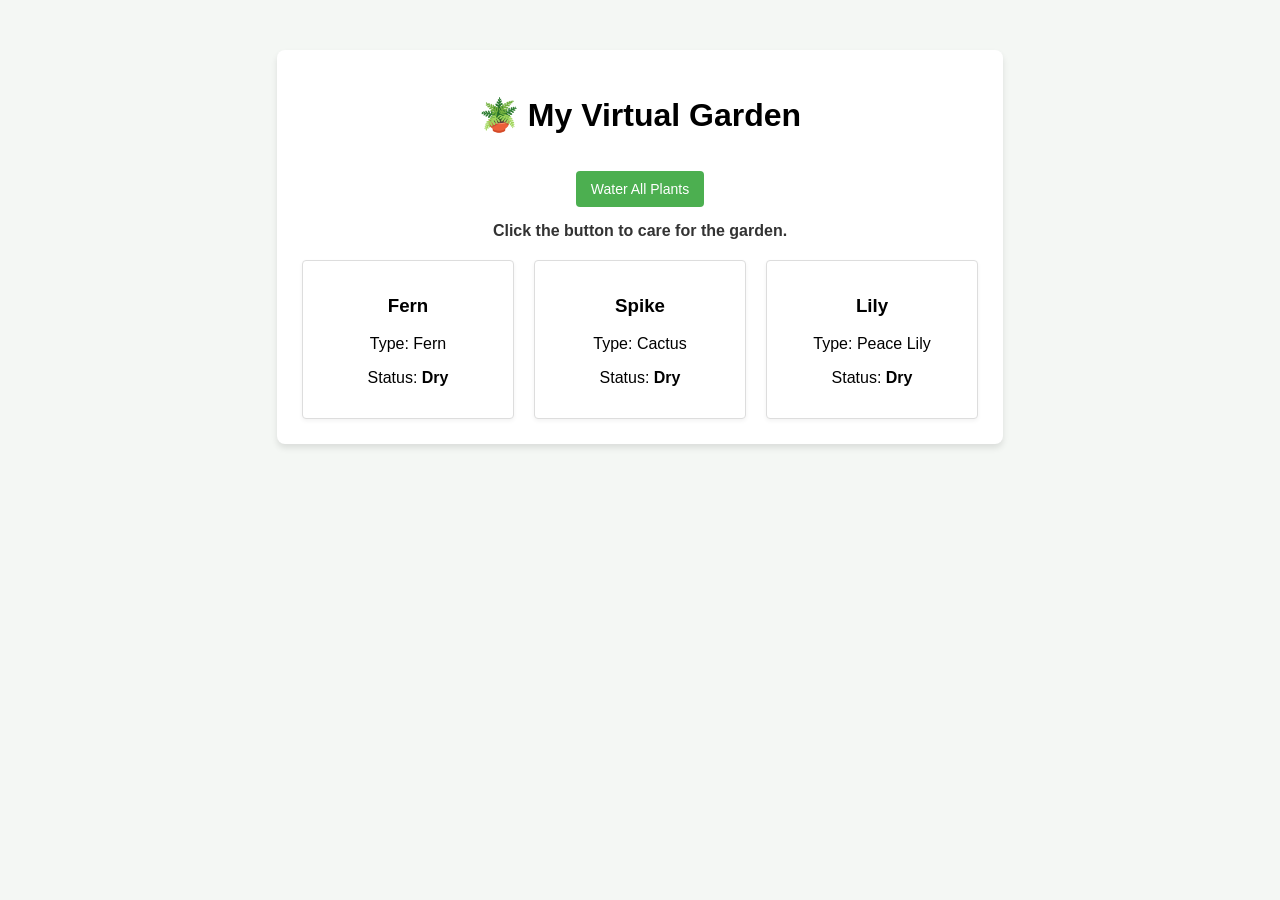
<file: week-9/index.html>
<!DOCTYPE html>
<html lang="en">

<head>
  <meta charset="UTF-8">
  <title>Virtual Plant Garden</title>
  <!-- This links your new standalone CSS file! -->
  <link rel="stylesheet" href="style.css">
</head>

<body>

  <div class="garden-container">
    <h1>🪴 My Virtual Garden</h1>
    <button id="water-all-btn">Water All Plants</button>
    <p id="statusMsg">Click the button to care for the garden.</p>
    <div id="displayArea"></div>
  </div>

  <script src="app.js"></script>
</body>

</html>
</file>
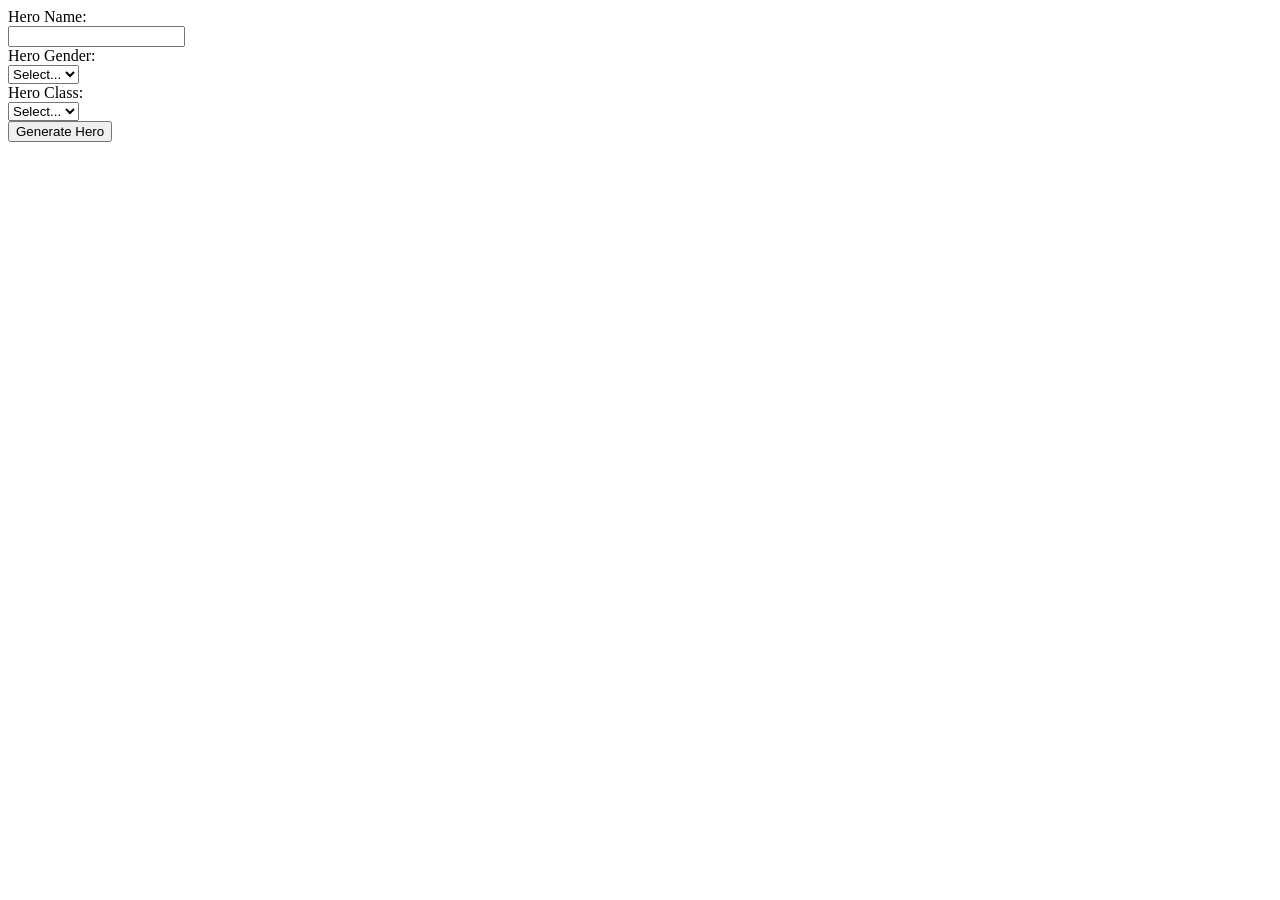
<file: week-2/character-generator/index.html>
<!DOCTYPE html>
<html>
  <head>
    <!--
    Pragmatic JavaScript
    Chapter 1
    Programming Assignment

    Author:
    Date:
    Filename:
  -->
    <title>Roleplay Character Generator</title>
    <link rel="stylesheet" type="text/css" href="styles.css" />
  </head>
  <body>
    <div id="mainContainer">
      <form id="characterForm">
        <label for="heroName">Hero Name:</label><br />
        <input type="text" id="heroName" name="heroName" required /><br />
        <label for="heroGender">Hero Gender:</label><br />
        <select id="heroGender" name="heroGender" required>
          <option value="">Select...</option>
          <option value="male">Male</option>
          <option value="female">Female</option>
          <option value="other">Other</option></select>
          <br />
        <label for="heroClass">Hero Class:</label><br />
        <select id="heroClass" name="heroClass" required>
          <option value="">Select...</option>
          <option value="warrior">Warrior</option>
          <option value="mage">Mage</option>
          <option value="rogue">Rogue</option></select>
          <br />
        <button id="generateHero">Generate Hero</button>
      </form>

      <div id="characterOutput"></div>
    </div>

    <script src="script.js"></script>
  </body>
</html>
</file>
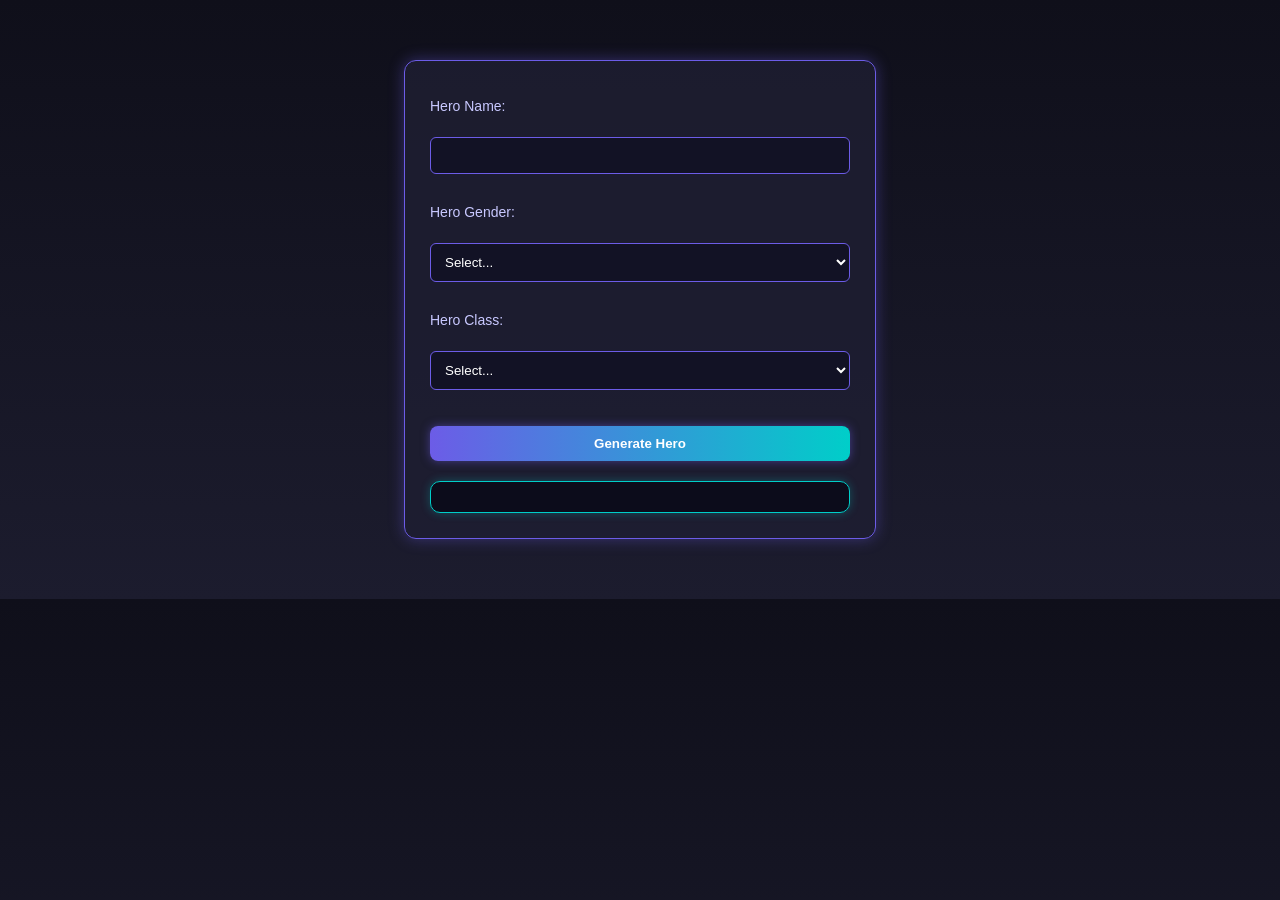
<file: week-2/project-2/index.html>
<!DOCTYPE html>
<html>
  <head>
    <!--
    Pragmatic JavaScript
    Chapter 1
    Programming Assignment

    Author: Jennifer Snyder
    Date: 04/01/2026
    Filename: index.html
  -->
    <title>Roleplay Character Generator</title>
    <link rel="stylesheet" type="text/css" href="styles.css" />
  </head>
  <body>
    <div id="mainContainer">
      <form id="characterForm">
        <label for="heroName">Hero Name:</label><br />
        <input type="text" id="heroName" name="heroName" required /><br />
        <label for="heroGender">Hero Gender:</label><br />
        <select id="heroGender" name="heroGender" required>
          <option value="">Select...</option>
          <option value="male">Male</option>
          <option value="female">Female</option>
          <option value="other">Other</option></select>
          <br />
        <label for="heroClass">Hero Class:</label><br />
        <select id="heroClass" name="heroClass" required>
          <option value="">Select...</option>
          <option value="warrior">Warrior</option>
          <option value="mage">Mage</option>
          <option value="rogue">Rogue</option></select>
          <br />
        <button id="generateHero">Generate Hero</button>
      </form>

      <div id="characterOutput"></div>
    </div>

    <script src="script.js"></script>
  </body>
</html>
</file>
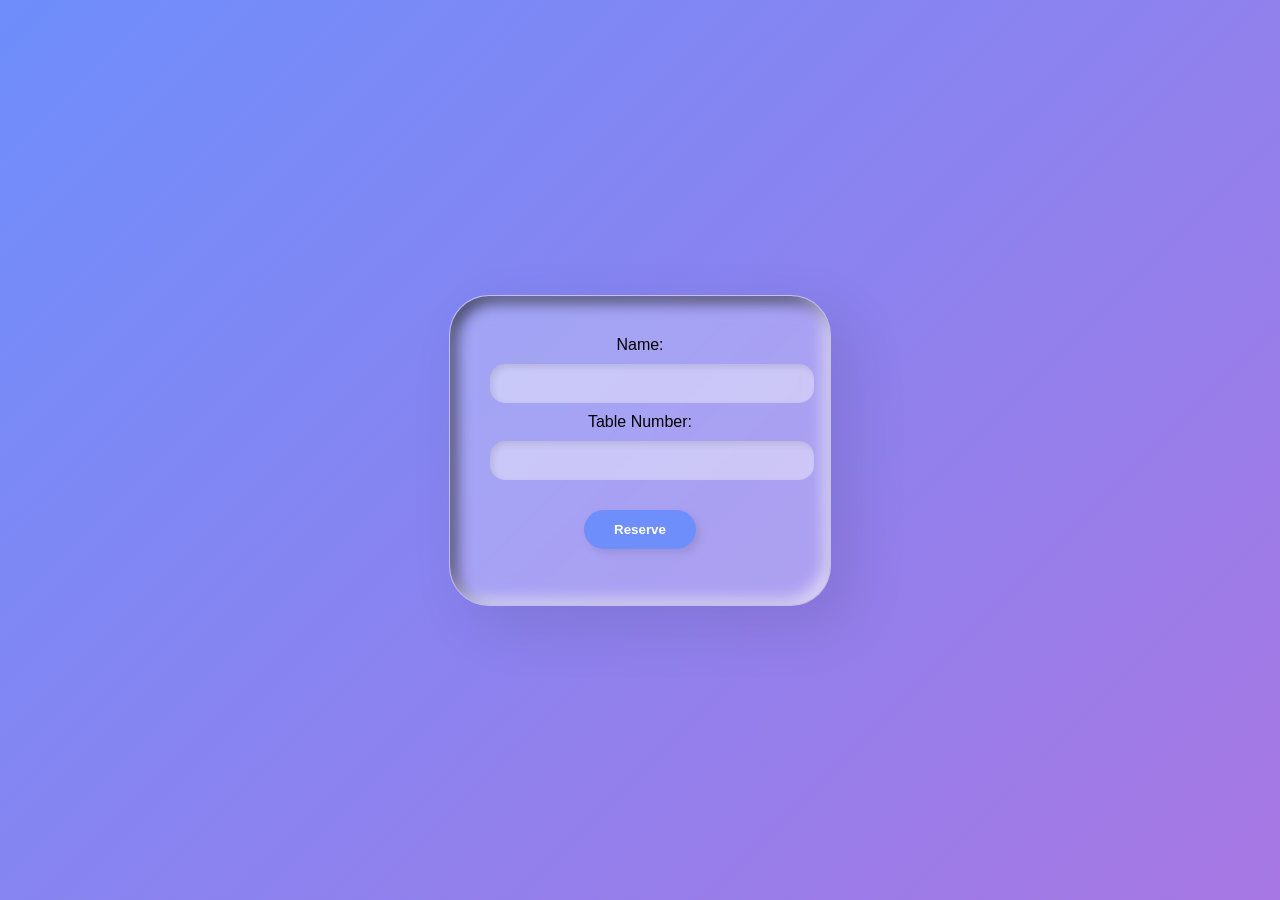
<file: week-5/project-5/index.html>
<!DOCTYPE html>
<html>
  <head>
    <!--
      Pragmatic JavaScript
      Chapter 2
      Programming Assignment

      Author: Jennifer Snyder
      Date: 04/26/2026
      Filename: index.html
    -->
    <title>Table Reservation</title>
    <link rel="stylesheet" type="text/css" href="styles.css" />
  </head>
  <body>
    <div class="form-container">
      <form id="reservationForm">
        <label for="name">Name:</label><br />
        <input type="text" id="name" name="name" /><br />
        <label for="tableNumber">Table Number:</label><br />
        <input type="number" id="tableNumber" name="tableNumber" /><br />
        <input type="submit" value="Reserve" />
      </form>
      <p id="message"></p>
    </div>
    <script src="script.js"></script>
  </body>
</html>
</file>
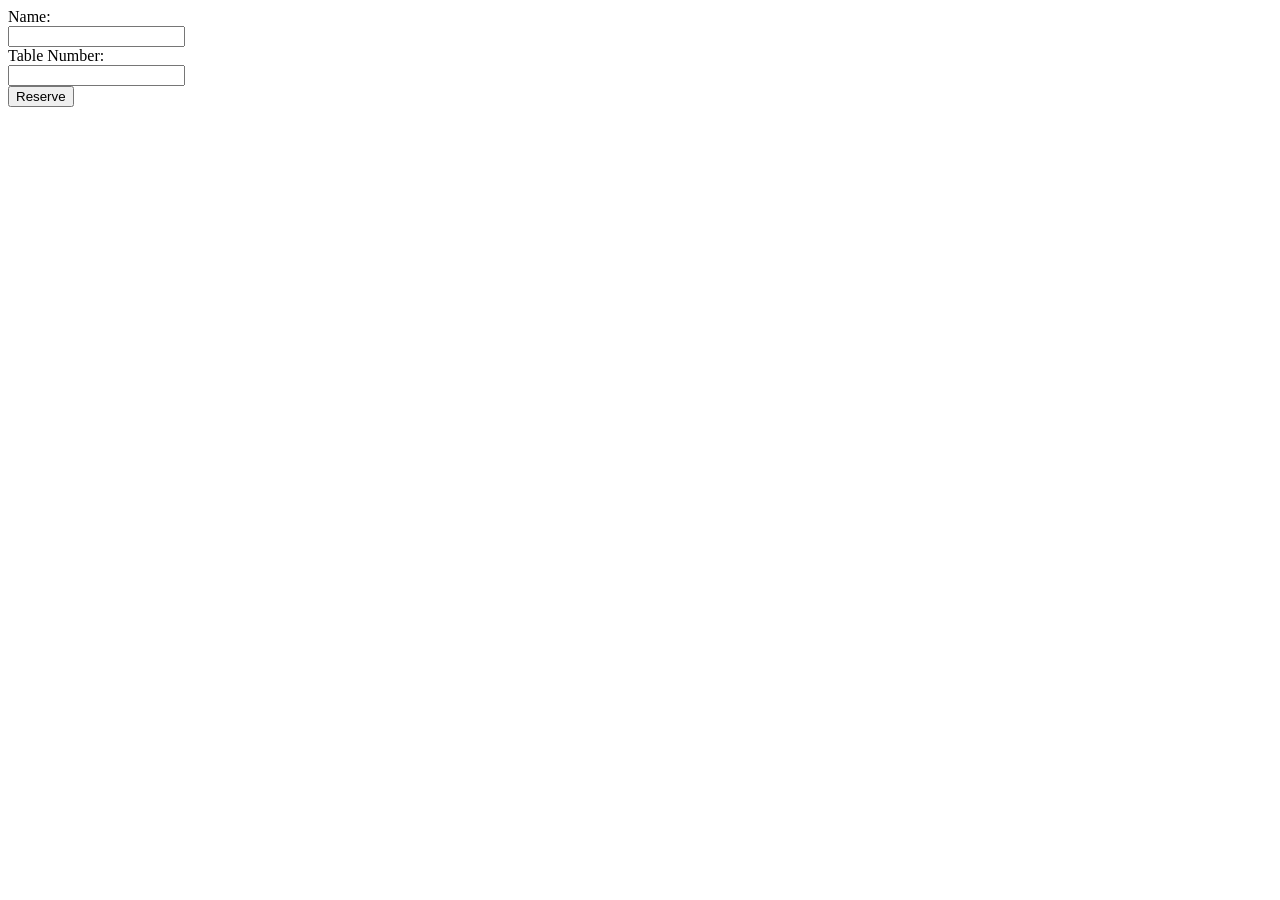
<file: week-5/restaurant-reservation/index.html>
<!DOCTYPE html>
<html>
  <head>
    <!--
      Pragmatic JavaScript
      Chapter 2
      Programming Assignment

      Author:
      Date:
      Filename:
    -->
    <title>Table Reservation</title>
    <link rel="stylesheet" type="text/css" href="styles.css" />
  </head>
  <body>
    <div class="form-container">
      <form id="reservationForm">
        <label for="name">Name:</label><br />
        <input type="text" id="name" name="name" /><br />
        <label for="tableNumber">Table Number:</label><br />
        <input type="number" id="tableNumber" name="tableNumber" /><br />
        <input type="submit" value="Reserve" />
      </form>
      <p id="message"></p>
    </div>
    <script src="script.js"></script>
  </body>
</html>
</file>
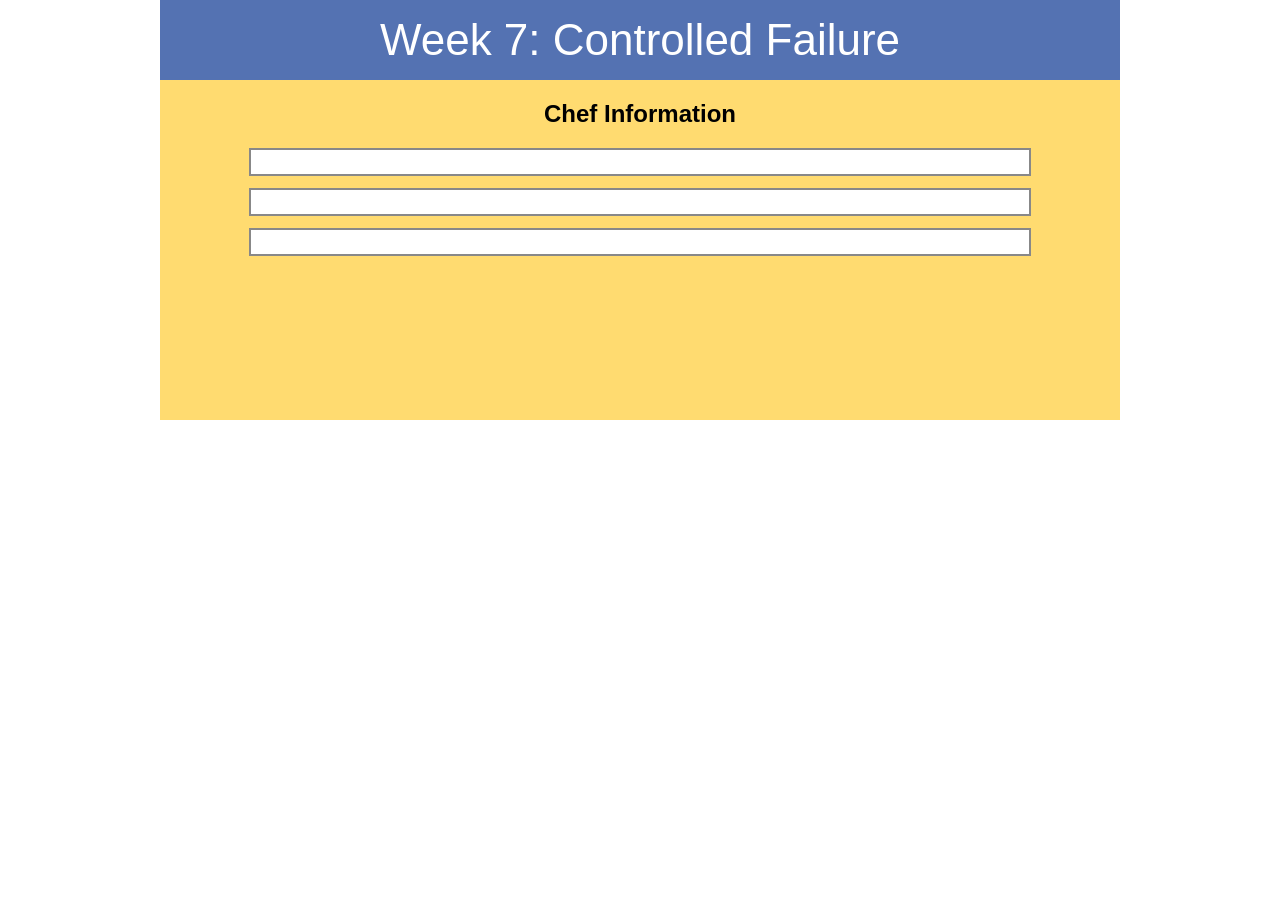
<file: week-7/starter/index.html>
<!DOCTYPE html>
<html lang="en">
<head>
  <meta charset="utf-8">
  <title>WEB 330 – Week 7</title>
  <link rel="stylesheet" href="styles.css">
</head>
<body>
  <header>Week 7: Controlled Failure</header>

  <section>
    <h1>Chef Information</h1>
    <div id="chef1"></div>
    <div id="chef2"></div>
    <div id="chef3"></div>
  </section>

  <script src="script.js"></script>
</body>
</html>
</file>
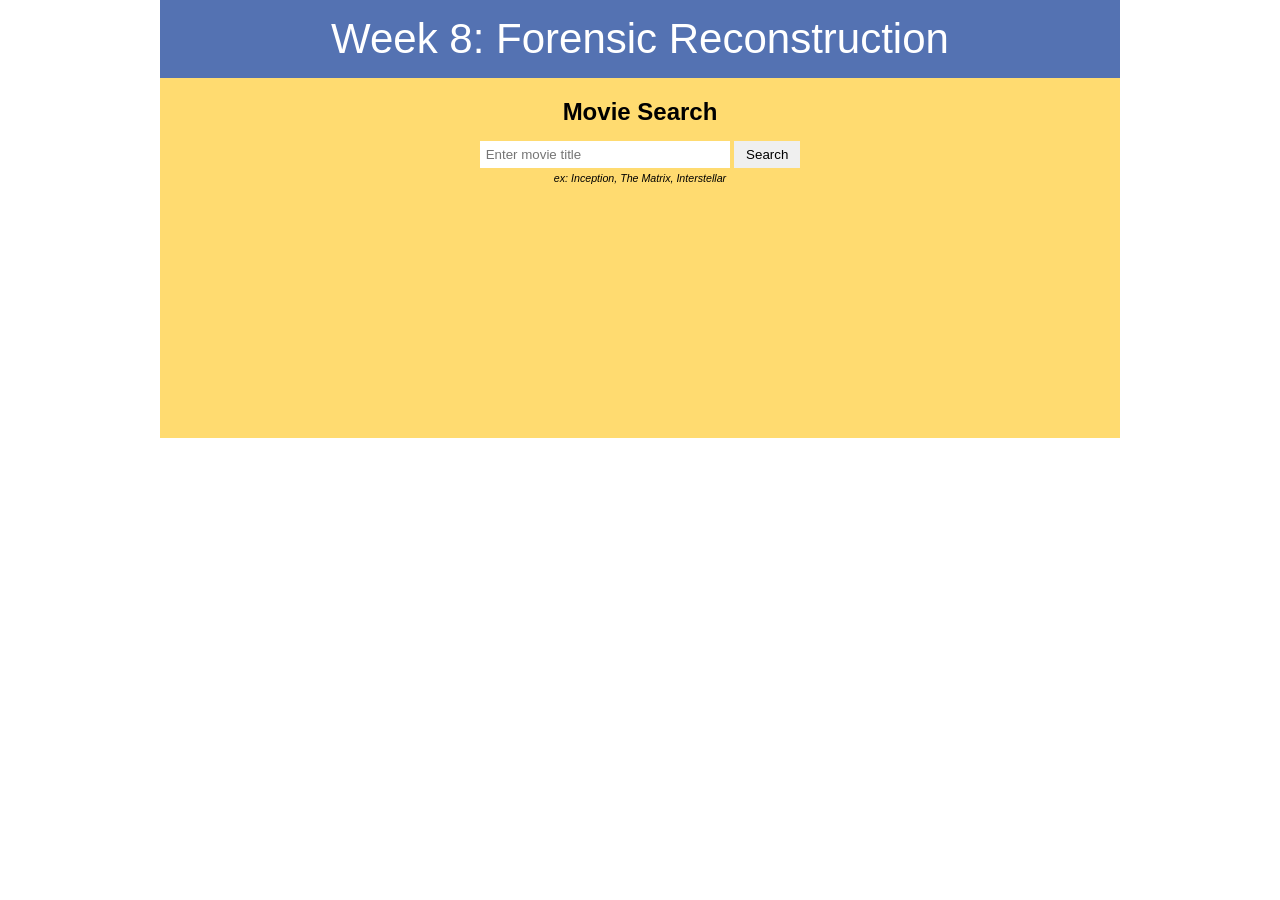
<file: week-8/starter/index.html>
<!DOCTYPE html>
<html lang="en">
<head>
  <meta charset="utf-8">
  <title>WEB 330 – Week 8</title>
  <link rel="stylesheet" href="styles.css">
</head>
<body>
  <header>Week 8: Forensic Reconstruction</header>

  <section>
    <h1>Movie Search</h1>

    <form id="movie-form">
      <input type="text" id="title-input" placeholder="Enter movie title">
      <button type="submit">Search</button><br />
      <em id="movies">ex: Inception, The Matrix, Interstellar</em>
    </form>

    <div id="movie-info">
      <h2 id="movie-title"></h2>
      <p id="movie-director"></p>
      <p id="movie-year"></p>
      <p id="movie-synopsis"></p>
    </div>

    <p id="error-message"></p>
  </section>

  <script src="script.js"></script>
</body>
</html>
</file>
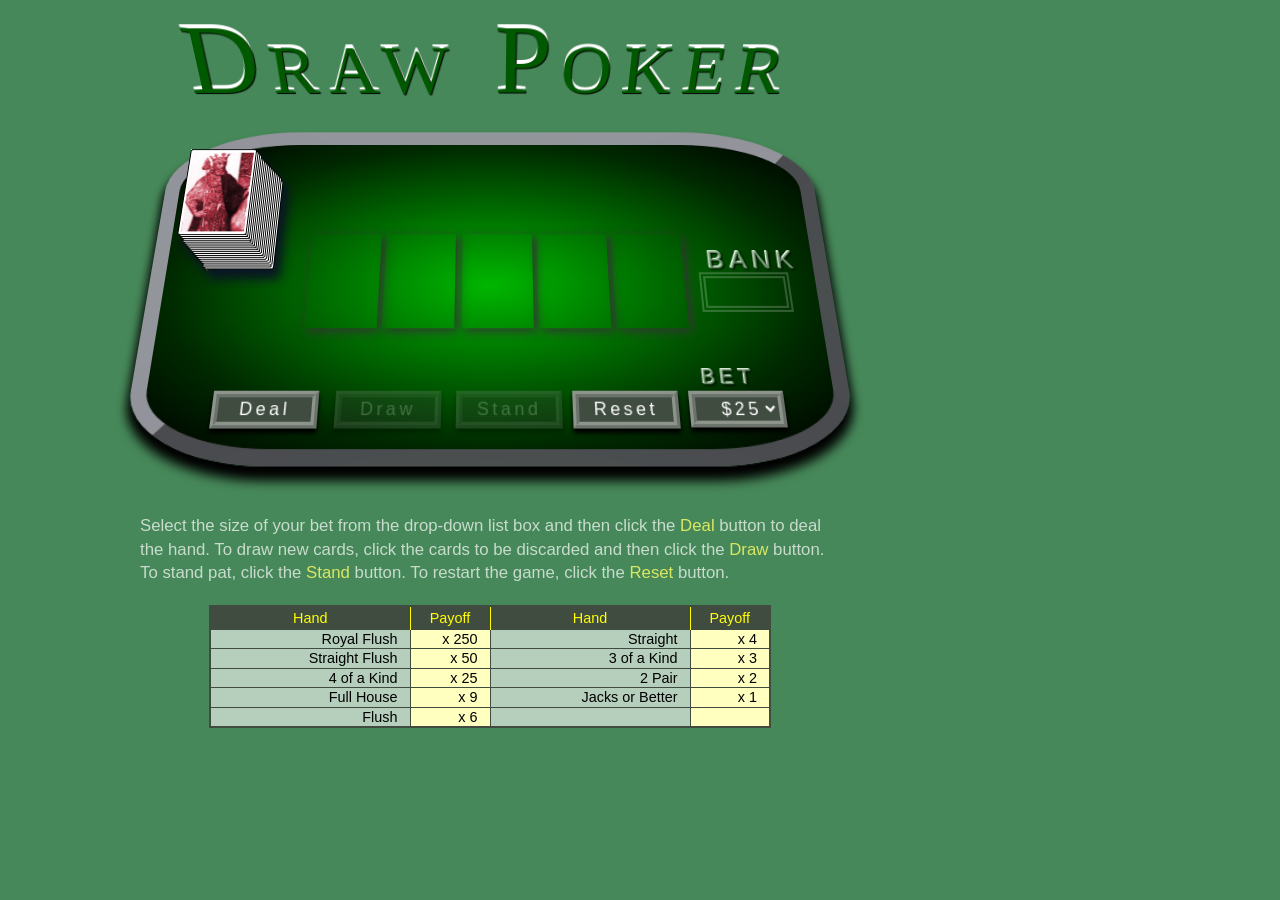
<file: week-1/chapter/js08_txt.html>
<!DOCTYPE html>
<html>
<head>
   <!--
      JavaScript 7th Edition
      Chapter 8
      Chapter Case

      Author: 
      Date:   

      Filename: js08.html
   -->
   <meta charset="utf-8" />
   <meta name="viewport" content="width=device-width,initial-scale=1.0">
   <title>Chapter 8 Case Problem: Draw Poker</title>
   <link rel="stylesheet" href="styles.css" />

</head>

<body>
   <section id="pokerTable">
      <h1>Draw Poker</h1>
      <div id="table">

         <img src="cardstack.png" alt="" id="cardstack" />
         <div id="hand">         
            <img id="card0" class="cardImg" src="blank.gif" />
            <img id="card1" class="cardImg" src="blank.gif" />
            <img id="card2" class="cardImg" src="blank.gif" />
            <img id="card3" class="cardImg" src="blank.gif" />
            <img id="card4" class="cardImg" src="blank.gif" />
         </div>
         <div id="status"></div> 

         <label id="bankLabel" for="bank">BANK</label>
         <input type="text" readonly id="bank" name="bank" />
         
         <div id="board">
            <input type="button" id="dealB" value="Deal" class="pokerButton" />
            <input type="button" id="drawB" value="Draw" class="pokerButton" disabled />
            <input type="button" id="standB" value="Stand" class="pokerButton" disabled />
            <input type="button" id="resetB" value="Reset" class="pokerButton" /> 
            <label id="betLabel" for="bet">BET</label>
            <select id="bet" name="bet">
               <option value="25">$25</option>
               <option value="50">$50</option>
               <option value="75">$75</option>
               <option value="100">$100</option>
            </select>
         </div>                                                  
      </div>                 
      <p id="instructions">
         Select the size of your bet from the drop-down list box and then
         click the <strong>Deal</strong> button to deal the hand. To draw new
         cards, click the cards to be discarded and then click the 
         <strong>Draw</strong> button. To stand pat, click the 
         <strong>Stand</strong> button. To restart the game, click the 
         <strong>Reset</strong> button.
      </p>

      <table id="oddsTable">
         <colgroup>
            <col class="firstCol" />
            <col class="secondCol" />
            <col class="firstCol" />
            <col class="secondCol" />
         </colgroup>
         <tr>
            <th>Hand</th>
            <th>Payoff</th>
            <th>Hand</th>
            <th>Payoff</th>
         </tr>
         <tr>
            <td>Royal Flush</td>
            <td>x 250</td>
            <td>Straight</td>
            <td>x 4</td>
         </tr>
         <tr>
            <td>Straight Flush</td>
            <td>x 50</td>
            <td>3 of a Kind</td>
            <td>x 3</td>
         </tr>
         <tr>
            <td>4 of a Kind</td>
            <td>x 25</td>
            <td>2 Pair</td>
            <td>x 2</td>
         </tr>
         <tr>
            <td>Full House</td>
            <td>x 9</td>
            <td>Jacks or Better</td>
            <td>x 1</td>
         </tr>
         <tr>
            <td>Flush</td>
            <td>x 6</td>
            <td></td>
            <td></td>
         </tr>
      </table>
      
   </section>     
</body>
</html>
</file>
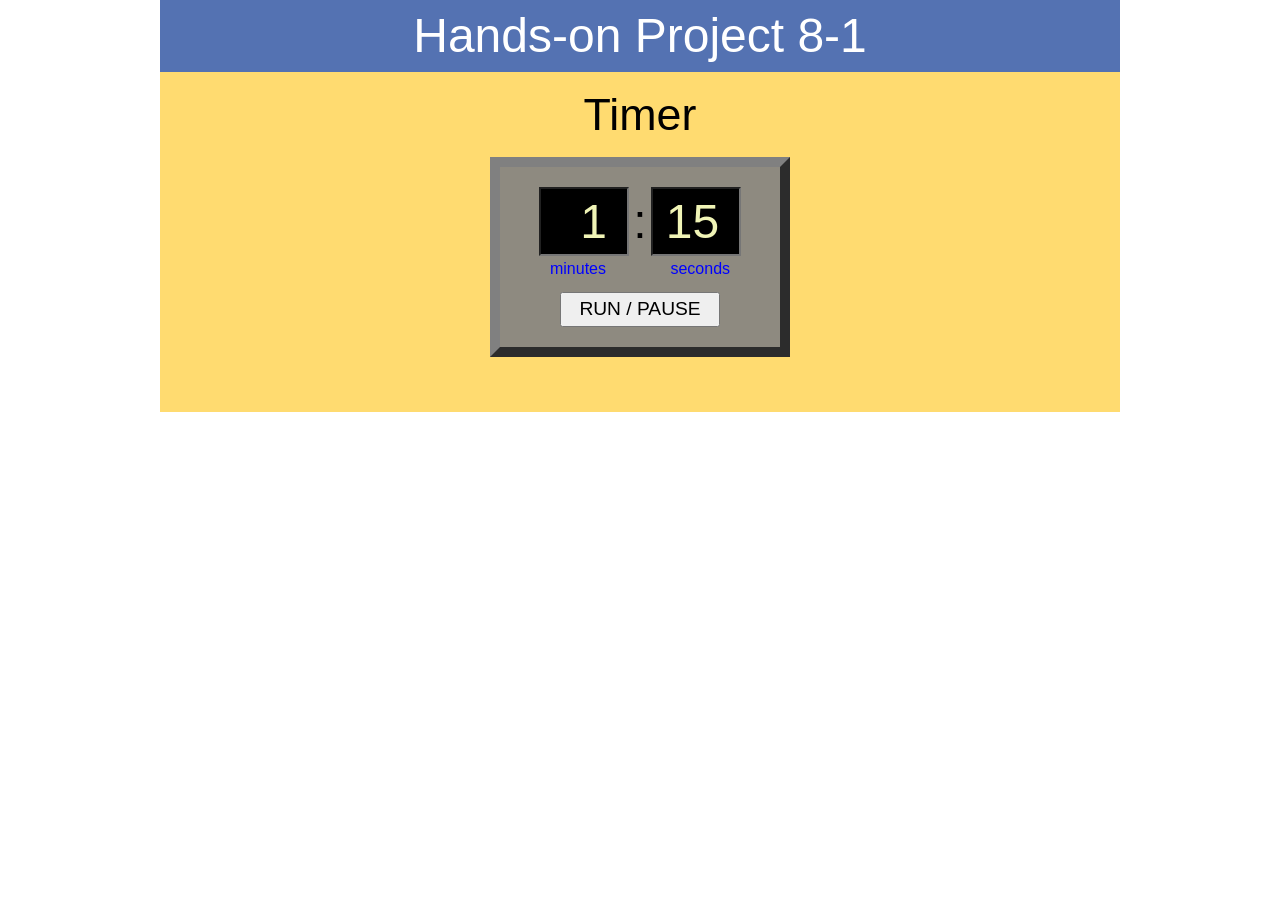
<file: week-1/project-1/project08-01.html>
<!DOCTYPE html>
<html>
<head>
   <!--
      JavaScript 7th Edition
      Chapter 8
      Hands-on Project 8-1

      Author: Jennifer Snyder
      Date:   03/29/2026

      Filename: project08-01.html
   -->
   <meta charset="utf-8" />
   <meta name="viewport" content="width=device-width,initial-scale=1.0">
   <title>Hands-on Project 8-1</title>
   <link rel="stylesheet" href="styles.css" />
<script src="project08-01.js" defer></script>
</head>

<body>
   <header>
      <h1>
         Hands-on Project 8-1
      </h1>
   </header>

   <section>
      <h1>Timer</h1>
      <div id="timerClock">
         <input id="minutesBox" type="number" value="1" min="0" max="10" step="1" />
         <span id="separator">:</span>
         <input id="secondsBox" type="number" value="15" min="0" max="59" step="1" /><br />
         <span id="minLabel">minutes</span> <span id="secLabel">seconds</span>
         <input id="runPauseButton" type="button" value="RUN / PAUSE" />
      </div>
   </section>
</body>
</html>
</file>
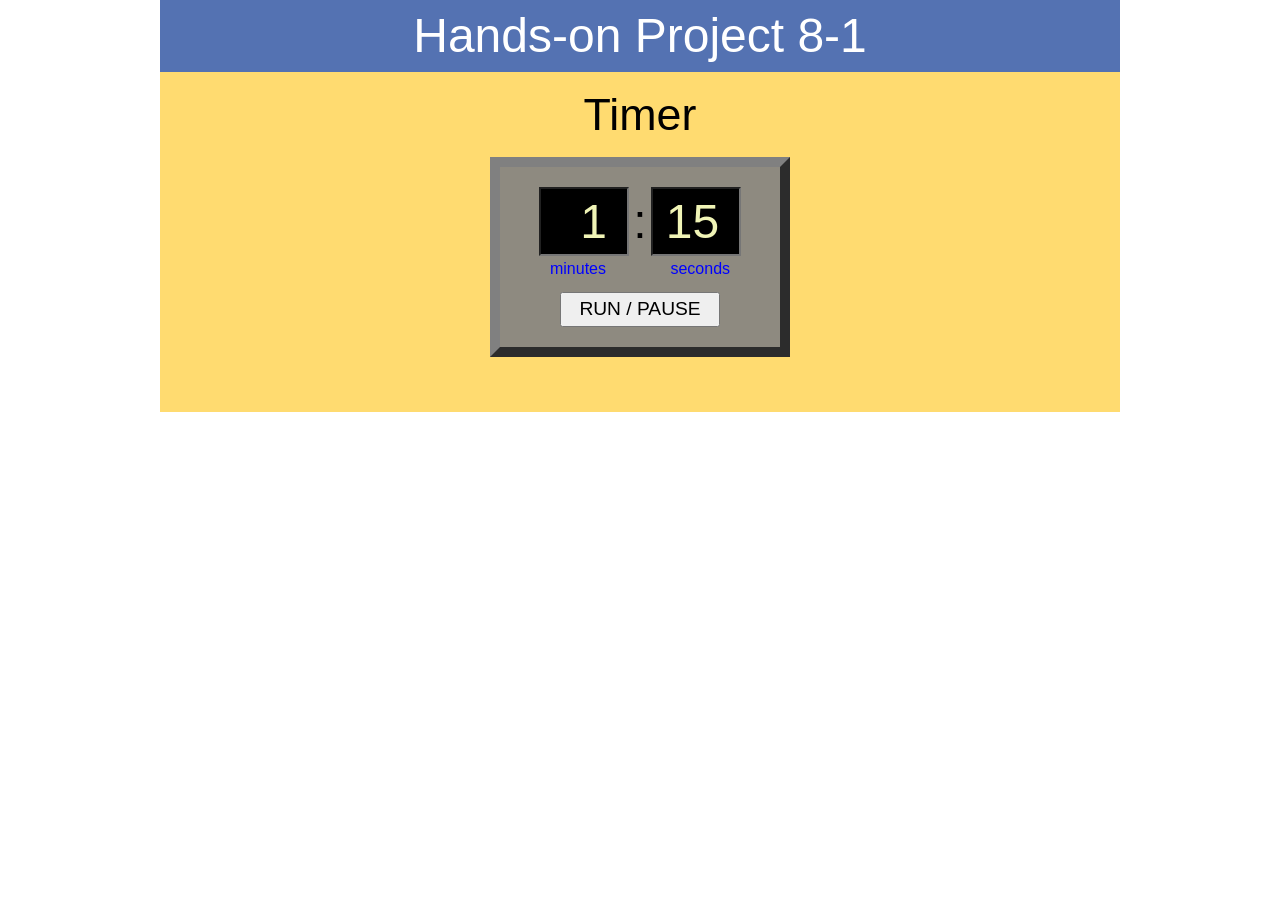
<file: week-1/project-1/project08-01_txt.html>
<!DOCTYPE html>
<html>
<head>
   <!--
      JavaScript 7th Edition
      Chapter 8
      Hands-on Project 8-1

      Author: 
      Date:   

      Filename: project08-01.html
   -->
   <meta charset="utf-8" />
   <meta name="viewport" content="width=device-width,initial-scale=1.0">
   <title>Hands-on Project 8-1</title>
   <link rel="stylesheet" href="styles.css" />

</head>

<body>
   <header>
      <h1>
         Hands-on Project 8-1
      </h1>
   </header>

   <section>
      <h1>Timer</h1>
      <div id="timerClock">
         <input id="minutesBox" type="number" value="1" min="0" max="10" step="1" />
         <span id="separator">:</span>
         <input id="secondsBox" type="number" value="15" min="0" max="59" step="1" /><br />
         <span id="minLabel">minutes</span> <span id="secLabel">seconds</span>
         <input id="runPauseButton" type="button" value="RUN / PAUSE" />
      </div>
   </section>
</body>
</html>
</file>
<file: week-9/style.css>
body {
  font-family: Arial, sans-serif;
  background-color: #f4f7f4;
  text-align: center;
  margin: 0;
  padding: 50px;
}

.garden-container {
  background: white;
  padding: 25px;
  border-radius: 8px;
  display: inline-block;
  box-shadow: 0 4px 6px rgba(0, 0, 0, 0.1);
}

#displayArea {
  display: flex;
  flex-wrap: wrap;
  justify-content: center;
  gap: 20px;
  margin-top: 20px;
}

.plant-card {
  background: #fff;
  border: 1px solid #ddd;
  padding: 15px;
  border-radius: 4px;
  width: 180px;
  box-shadow: 0 2px 4px rgba(0, 0, 0, 0.05);
  transition: transform 0.2s;
}

button {
  margin-top: 15px;
  padding: 10px 15px;
  border: none;
  background-color: #4CAF50;
  color: white;
  border-radius: 4px;
  cursor: pointer;
  font-size: 14px;
}

button:disabled {
  background-color: #cccccc;
  cursor: not-allowed;
}

#statusMsg {
  margin-top: 15px;
  font-weight: bold;
  color: #333;
}

/* The 8-bit jumping dance animation */
@keyframes plantDance {

  0%,
  100% {
    transform: translateY(0);
  }

  50% {
    transform: translateY(-12px);
  }
}

/* Appends to card when watered */
.plant-card.watered-status {
  animation: plantDance 0.6s ease infinite;
  border-color: #4CAF50;
  background-color: #eef9ee;
}
</file>
<file: week-2/character-generator/styles.css>
/*
  Pragmatic JavaScript
  Chapter 1
  Programming Assignment

  Author:
  Date:
  Filename:
*/

/* Your CSS goes here */
</file>
<file: week-2/project-2/styles.css>
/*
  Pragmatic JavaScript
  Chapter 1
  Programming Assignment

  Author: Jennifer Snyder
  Date: 04/01/2026
  Filename: styles.css
*/

body {
  font-family: "Segoe UI", sans-serif;
  background: linear-gradient(to bottom, #0f0f1a, #1c1c2e);
  color: #e0e0ff;
  margin: 0;
  padding: 0;
}

/* Main container */
#mainContainer {
  width: 90%;
  max-width: 420px;
  margin: 60px auto;
  padding: 25px;
  border-radius: 12px;
  background: rgba(30, 30, 50, 0.85);
  border: 1px solid #6c5ce7;
  box-shadow: 0 0 15px rgba(108, 92, 231, 0.4);
}

/* Title */
h1 {
  text-align: center;
  color: #a29bfe;
  text-shadow: 0 0 6px rgba(162, 155, 254, 0.6);
}

/* Form layout */
form {
  display: flex;
  flex-direction: column;
}
label {
  margin-top: 12px;
  font-size: 14px;
  color: #c8c8ff;
}

/* Input */
input,
select {
  margin-top: 5px;
  padding: 10px;
  border-radius: 6px;
  border: 1px solid #6c5ce7;
  background: #121225;
  color: #ffffff;
}

/* Button */
button {
  margin-top: 18px;
  padding: 10px;
  border-radius: 8px;
  border: none;

  background: linear-gradient(to right, #6c5ce7, #00cec9);
  color: white;
  font-weight: bold;
  cursor: pointer;

  box-shadow: 0 0 10px rgba(108, 92, 231, 0.5);
}
  button:hover {
  transform: scale(1.03);
  box-shadow: 0 0 15px rgba(0, 206, 201, 0.7);
}

/* Output box */
#characterOutput {
  margin-top: 20px;
  padding: 15px;
  border-radius: 10px;

  background: rgba(10, 10, 25, 0.9);
  border: 1px solid #00cec9;

  box-shadow: 0 0 10px rgba(0, 206, 201, 0.3);
}

/* Output text */
#characterOutput h2 {
  color: #00cec9;
}

#characterOutput p {
  margin: 5px 0;
}
</file>
<file: week-5/project-5/styles.css>
/*
  Pragmatic JavaScript
  Chapter 2
  Programming Assignment

  Author: Jennifer Snyder
  Date: 04/26/2026
  Filename: styles.css
*/

body {
margin: 0;
height: 100vh;
display: flex;
justify-content: center;
align-items: center;
font-family: 'Segoe UI', Tahoma, Geneva, Verdana, sans-serif;
/* Blue and Purple color scheme */
background: linear-gradient(135deg, #6e8efb, #a777e3);
}

.form-container {
background-color: rgba(255, 255, 255, 0.25); /* Semi-transparent white */
backdrop-filter: blur(12px); /* Frosted glass effect */
padding: 40px;
border-radius: 40px; /* Rounded corners */
border: 1px solid rgba(255, 255, 255, 0.3); /* Subtle border */

/* Add a soft shadow for depth claymorphic effect */
box-shadow: 20px 20px 60px rgba(0, 0, 0, 0.1), inset -6px -6px 15px rgba(255, 255, 255, 0.6), inset 6px 6px 15px rgba(0, 0, 0, 0.6);

text-align: center;
width: 300px;
}

input[type="text"], input[type="number"]{
width: 100%;
padding: 12px;
margin: 10px 0;
border: none;
border-radius: 15px;
background-color: rgba(255, 255, 255, 0.4); /* Semi-transparent input fields */
box-shadow: inset 3px 3px 6px rgba(0, 0, 0, 0.1); /* Inset look */
outline: none;
}
input[type="submit"] {
  margin-top: 20px;
  padding: 12px 30px;
  border-radius: 20px;
  border: none;
  background-color: #6e8efb;
  color: white;
  font-weight: bold;
  cursor: pointer;
  box-shadow: 4px 4px 10px rgba(0, 0, 0, 0.1);
  transition: transform 0.2s;
}

input[type="submit"]:active {
  transform: scale(0.95);
}
</file>
<file: week-5/restaurant-reservation/styles.css>
/*
  Pragmatic JavaScript
  Chapter 2
  Programming Assignment

  Author:
  Date:
  Filename:
*/

/* Add your CSS styles here */
</file>
<file: week-7/starter/styles.css>
/* JavaScript 7th Edition style (adapted) */

* { box-sizing: border-box; }

html, body, div, h1, h2, p, header, section {
  margin: 0;
  padding: 0;
  border: 0;
}

body {
  width: 960px;
  margin: 0 auto;
  font-family: Verdana, Geneva, sans-serif;
}

header {
  background: #5472B2;
  color: #fff;
  font-size: 44px;
  text-align: center;
  padding: 15px 0;
}

section {
  background-color: #FFDB70;
  padding: 20px;
  min-height: 340px;
}

section h1 {
  text-align: center;
  margin-bottom: 20px;
}

div {
  background: #fff;
  width: 85%;
  margin: 12px auto;
  padding: 12px;
  border: 2px solid #888;
}
</file>
<file: week-8/starter/styles.css>
/* JavaScript 7th Edition style (adapted) */

* { box-sizing: border-box; }

html, body, div, h1, h2, p, header, section, form, input, button {
  margin: 0;
  padding: 0;
  border: 0;
}

body {
  width: 960px;
  margin: 0 auto;
  font-family: Verdana, Geneva, sans-serif;
}

header {
  background: #5472B2;
  color: #fff;
  font-size: 42px;
  text-align: center;
  padding: 15px 0;
}

section {
  background-color: #FFDB70;
  padding: 20px;
  min-height: 360px;
}

section h1 {
  text-align: center;
  margin-bottom: 15px;
}

form {
  text-align: center;
  margin-bottom: 20px;
}

input {
  padding: 6px;
  width: 250px;
}

button {
  padding: 6px 12px;
}

#movie-info {
  background: #fff;
  width: 85%;
  margin: 0 auto;
  padding: 12px;
  border: 2px solid #888;
  display: none;
}

#error-message {
  text-align: center;
  color: red;
  margin-top: 15px;
}

#movies {
  text-align: center;
  font-size: 8pt;
}
</file>
<file: week-1/chapter/styles.css>
/*  JavaScript 7th Edition
    Chapter 8
    Chapter Case

    Filename: styles.css
*/

/* apply a natural box layout model to all elements */
* {
   -moz-box-sizing: border-box;
   -webkit-box-sizing: border-box;
   box-sizing: border-box;
}

/* reset rules */
html, body, div, span, applet, object, iframe,
h1, h2, h3, h4, h5, h6, p, blockquote, pre,
a, abbr, acronym, address, big, cite, code,
del, dfn, em, img, ins, kbd, q, s, samp,
small, strike, strong, sub, sup, tt, var,
b, u, i, center,
dl, dt, dd, ol, ul, li,
fieldset, form, label, legend,
table, caption, tbody, tfoot, thead, tr, th, td,
article, aside, canvas, details, embed, 
figure, figcaption, footer, header, hgroup, 
menu, nav, output, ruby, section, summary,
time, mark, audio, video {
   margin: 0;
   padding: 0;
   border: 0;
   font-size: 100%;
   font: inherit;
   vertical-align: baseline;
}

/* HTML5 display-role reset for older browsers */
article, aside, details, figcaption, figure, 
footer, header, hgroup, menu, nav, section {
   display: block;
}

body {
   line-height: 1;
   width: 1000px;
   background: white;
   margin: 0 auto;
   font-family: Arial, Helvetica, sans-serif; 
}

ol, ul {
   list-style: none;
}


/* Styles for this Project */


html {
   font-family: Verdana, Geneva, sans-serif;
   font-size: 12px;
}


body {
   margin: 0px auto;
   display: -webkit-flex;
   display: flex;
   -webkit-flex-flow: row wrap;
   flex-flow: row wrap;
   background-color: rgb(70, 136, 89);
}

/* Poker Table Styles */



section#pokerTable h1 {
   text-align: center;
   font-size: 8.5em;
   font-family: Impact, Haettenschweiler, "Franklin Gothic Bold", "Arial Black", "sans-serif";
   color: rgb(0, 88, 0);
   letter-spacing: 0.1em;
   margin: 10px 0 0;
   font-weight: normal;
   font-variant: small-caps;
   text-shadow: black 1px 1px 1px, white 0px -4px 0px;
   transform: perspective(350px) rotateX(-15deg);
}

div#table {
   width: 682px;
   height: 337px;
   position: relative;
   margin: 5px auto 20px;
   transform: perspective(350px) rotateX(10deg);
   background: radial-gradient(farthest-corner,  rgb(0, 182, 0), rgb(0, 121, 0) 30%, rgb(0, 41, 0) 70%, black);
   border: 15px outset rgba(162, 162, 172, 0.9);
   border-radius: 20%;
   box-shadow: black 0px 10px 10px 2px;
}

div#table img#cardstack {
   display: block;
   position: absolute;
   top: 5px;
   left: 5px;
}

div#table img.cardImg {
   display: block; 
   width: 71px; 
   height: 96px; 
   cursor: pointer;
   position: absolute;
   top: 100px;
   box-shadow: rgb(51, 51, 51) 3px 3px 10px;
}

div#table img#card0 {
   left: 144px; 
}
div#table img#card1 {
   left: 220px; 
}
div#table img#card2 {
   left: 298px;
}
div#table img#card3 {
   left: 374px;
}
div#table img#card4 {
   left: 450px;
}

div#status {
   position: absolute; 
   top: 220px; 
   left: 165px;
   width: 375px; 
   text-align: center;
   color: yellow; 
   font-size: 1.8em; 
   letter-spacing: 0.3em;
}

input.pokerButton, select#bet {
   position: absolute; 
   top: 255px;
   text-align: center;
   display: block; 
   width: 100px;
   font-size: 1.4em; 
   color: white;
   letter-spacing: 0.2em;
   background-color: rgb(64, 76, 64);
   border: 6px ridge rgba(255, 255, 255, 0.4);
   cursor: pointer; 
   box-shadow: black 0px 4px 4px;
   opacity: 1;
}

input.pokerButton:disabled, select#bet:disabled {
   opacity: 0.25;
}

input#dealB {
   left: 64px;
}
input#drawB {
   left: 180px; 
}
input#standB {
   left: 294px;
}
input#resetB {
   left: 404px;
}


label#betLabel {
   font-size: 1.7em;
   text-align: center;
   display: block;
   position: absolute;
   top: 232px;
   left: 514px;
   width: 80px;
   color: rgba(121, 181, 121, 0.7);
   text-shadow: black 1px 1px 2px, white -1px -1px 0px;
   letter-spacing: 0.2em;
}

label#bankLabel {
   font-size: 2.2em;
   text-align: center;
   display: block;
   position: absolute;
   top: 114px;
   left: 532px;
   width: 120px;
   color: rgba(121, 181, 121, 0.7);
   text-shadow: black 1px 1px 2px, white -1px -1px 0px;
   letter-spacing: 0.2em;
}

input#bank {
   position: absolute; 
   top: 140px;
   left: 536px;
   width: 90px;
   height: 40px;
   display: block; 
   font-size: 1.7em; 
   color: white;
   letter-spacing: 0.2em;
   background-color: transparent;
   border: 6px double rgba(255, 255, 255, 0.2);
   text-align: right;
}

select#bet {
   left: 514px;
   width: 90px;  
   text-align: right;
}

p#instructions {
   margin: 60px auto 20px;
   font-size: 1.4em;
   line-height: 1.4;
   color: rgba(255, 255, 255, 0.7);
   width: 700px;
}

p#instructions strong {
   color: rgba(255, 255, 101, 0.8);
   font-weight: normal;
}

#oddsTable {
   margin: 20px auto;
   background-color: rgba(255, 255, 255, 0.6); 
   border: 2px solid rgb(64, 76, 64);
   border-collapse: collapse;
   font-size: 1.2em;
}

#oddsTable th {
   background-color: rgb(64, 76, 64);
   text-align: center;
   font-weight: normal;
   color: yellow;
   padding: 4px 10px;
   border-right: 1px solid yellow;
   vertical-align: top;
}
#oddsTable td {
   border: 1px solid rgb(64, 76, 64);
   text-align: right;
   padding: 2px 12px;
   vertical-align: top;
}
#oddsTable .firstCol {
   width: 200px;
}
#oddsTable .secondCol {
   background-color: rgb(255, 255, 192); 
   width: 80px;
}
</file>
<file: week-1/project-1/styles.css>
/*  JavaScript 7th Edition
    Chapter 8
    Hands-on Project 8-1

    Filename: styles.css
*/

/* apply a natural box layout model to all elements */
* {
   -moz-box-sizing: border-box;
   -webkit-box-sizing: border-box;
   box-sizing: border-box;
}

/* reset rules */
html, body, div, span, applet, object, iframe,
h1, h2, h3, h4, h5, h6, p, blockquote, pre,
a, abbr, acronym, address, big, cite, code,
del, dfn, em, img, ins, kbd, q, s, samp,
small, strike, strong, sub, sup, tt, var,
b, u, i, center,
dl, dt, dd, ol, ul, li,
fieldset, form, label, legend,
table, caption, tbody, tfoot, thead, tr, th, td,
article, aside, canvas, details, embed, 
figure, figcaption, footer, header, hgroup, 
menu, nav, output, ruby, section, summary,
time, mark, audio, video {
   margin: 0;
   padding: 0;
   border: 0;
   font-size: 100%;
   font: inherit;
   vertical-align: baseline;
}

/* HTML5 display-role reset for older browsers */
article, aside, details, figcaption, figure, 
footer, header, hgroup, menu, nav, section {
   display: block;
}

body {
   line-height: 1;
   width: 960px;
   background: white;
   margin: 0 auto;
   font-family: Verdana, Geneva, sans-serif; 
}

ol, ul {
   list-style: none;
}

/* page header */
header {
   background: #5472B2;
   width: 100%;
   color: #FFFFFF;
   font-size: 48px;
   text-align: center;
   line-height: 1.5em;
   margin-bottom: 0;
}



/*-------------------- Project Styles ------------------*/

section {
   background-color: #FFDB70;
   margin-top: 0;
   padding-bottom: 20px;
   user-select:none;
   height: 340px;
}

section h1 {
   font-size: 2.8em;
   text-align: center;
   margin: 0;
   padding: 20px 0;
}

div#timerClock {
   display: block;
   margin: 0 auto;
   width: 300px;
   background-color: rgba(130, 130, 130, 0.9);
   text-align: center;
   height: 200px;
   border: 10px outset gray;
}
input#minutesBox, input#secondsBox {
   font-size: 3em;
   display: inline-block;
   width: 90px;
   text-align: right;
   padding: 5px;
   background-color: black;
   color:#F0F4B6;
   margin-top: 20px;
   
}

span#separator {
   display: inline-block;
   font-size: 3em;
   text-align: center;
}

span#minLabel, span#secLabel {
   display: inline-block;
   margin: 5px 30px;
   color: blue;
}

input#runPauseButton {
   font-size: 1.2em;
   display: block;
   width: 160px;
   height: 35px;
   margin: 10px auto;
   cursor: pointer;
}
</file>
